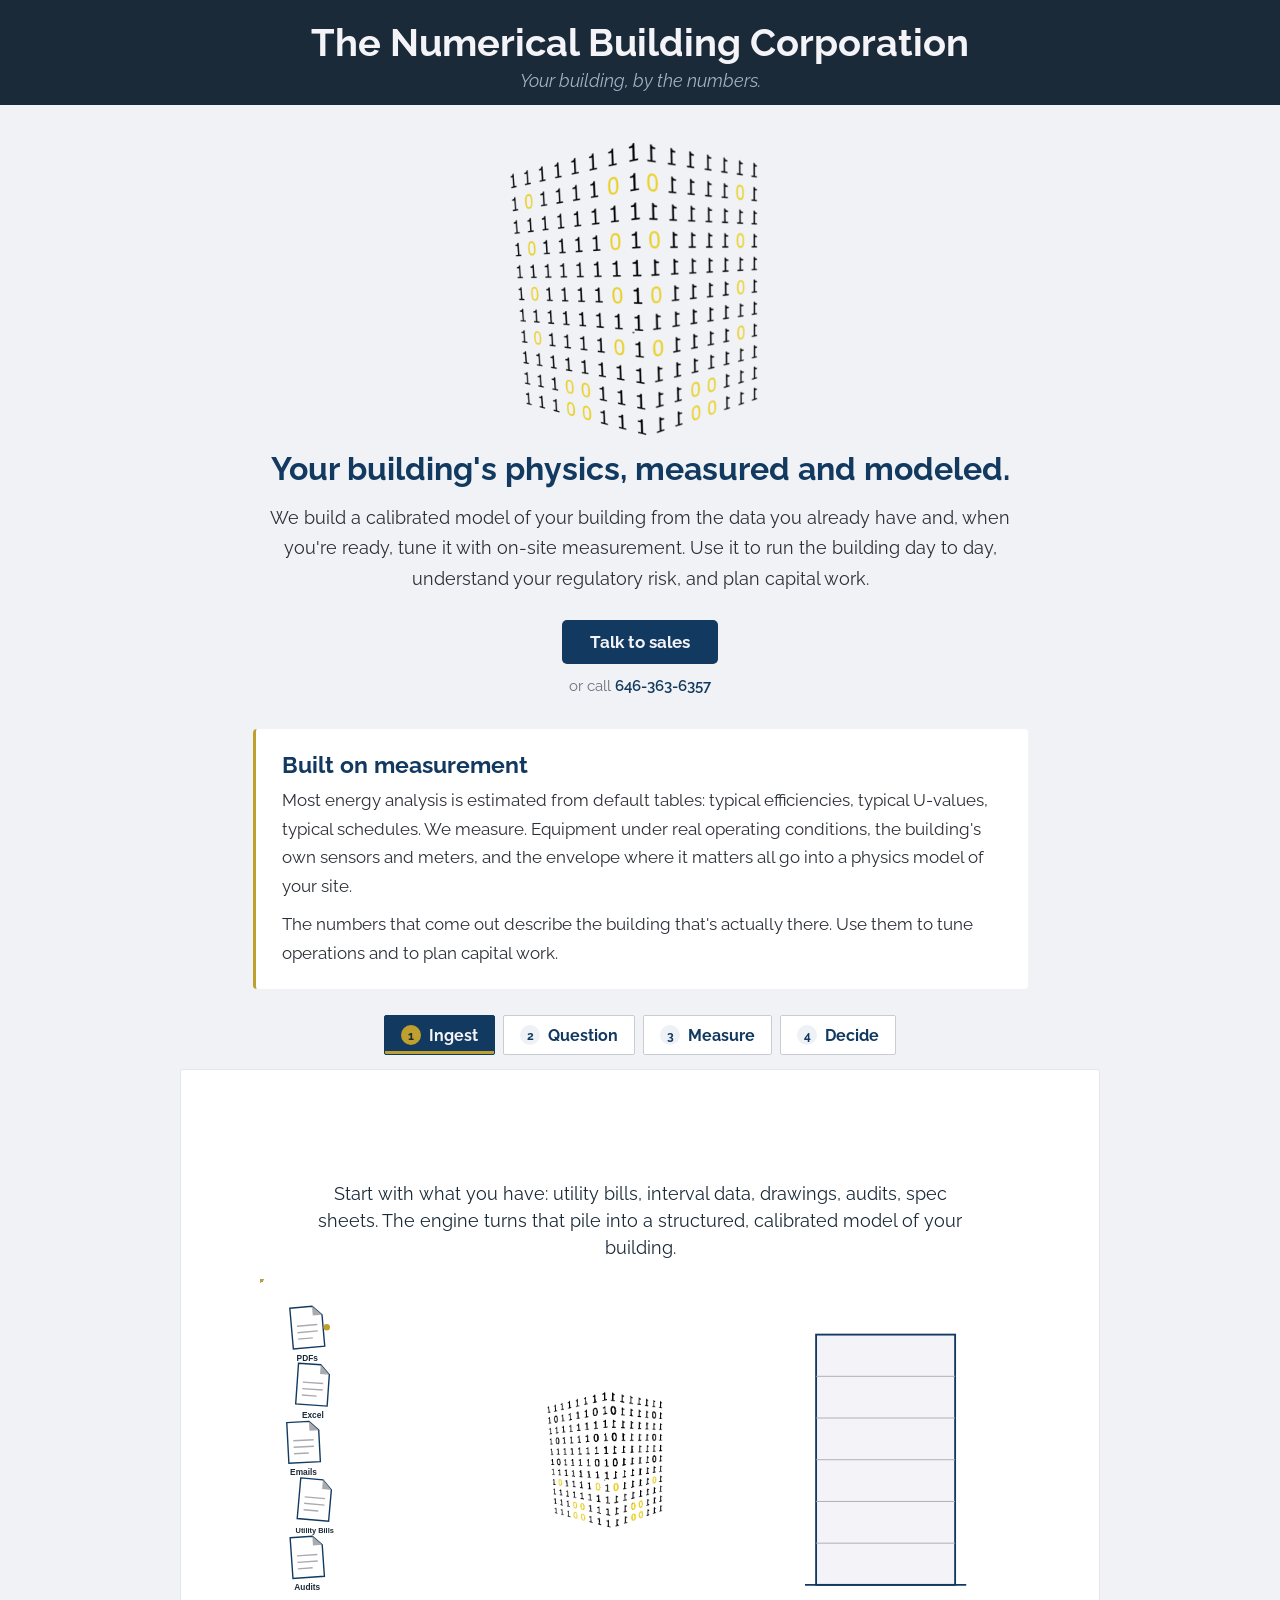
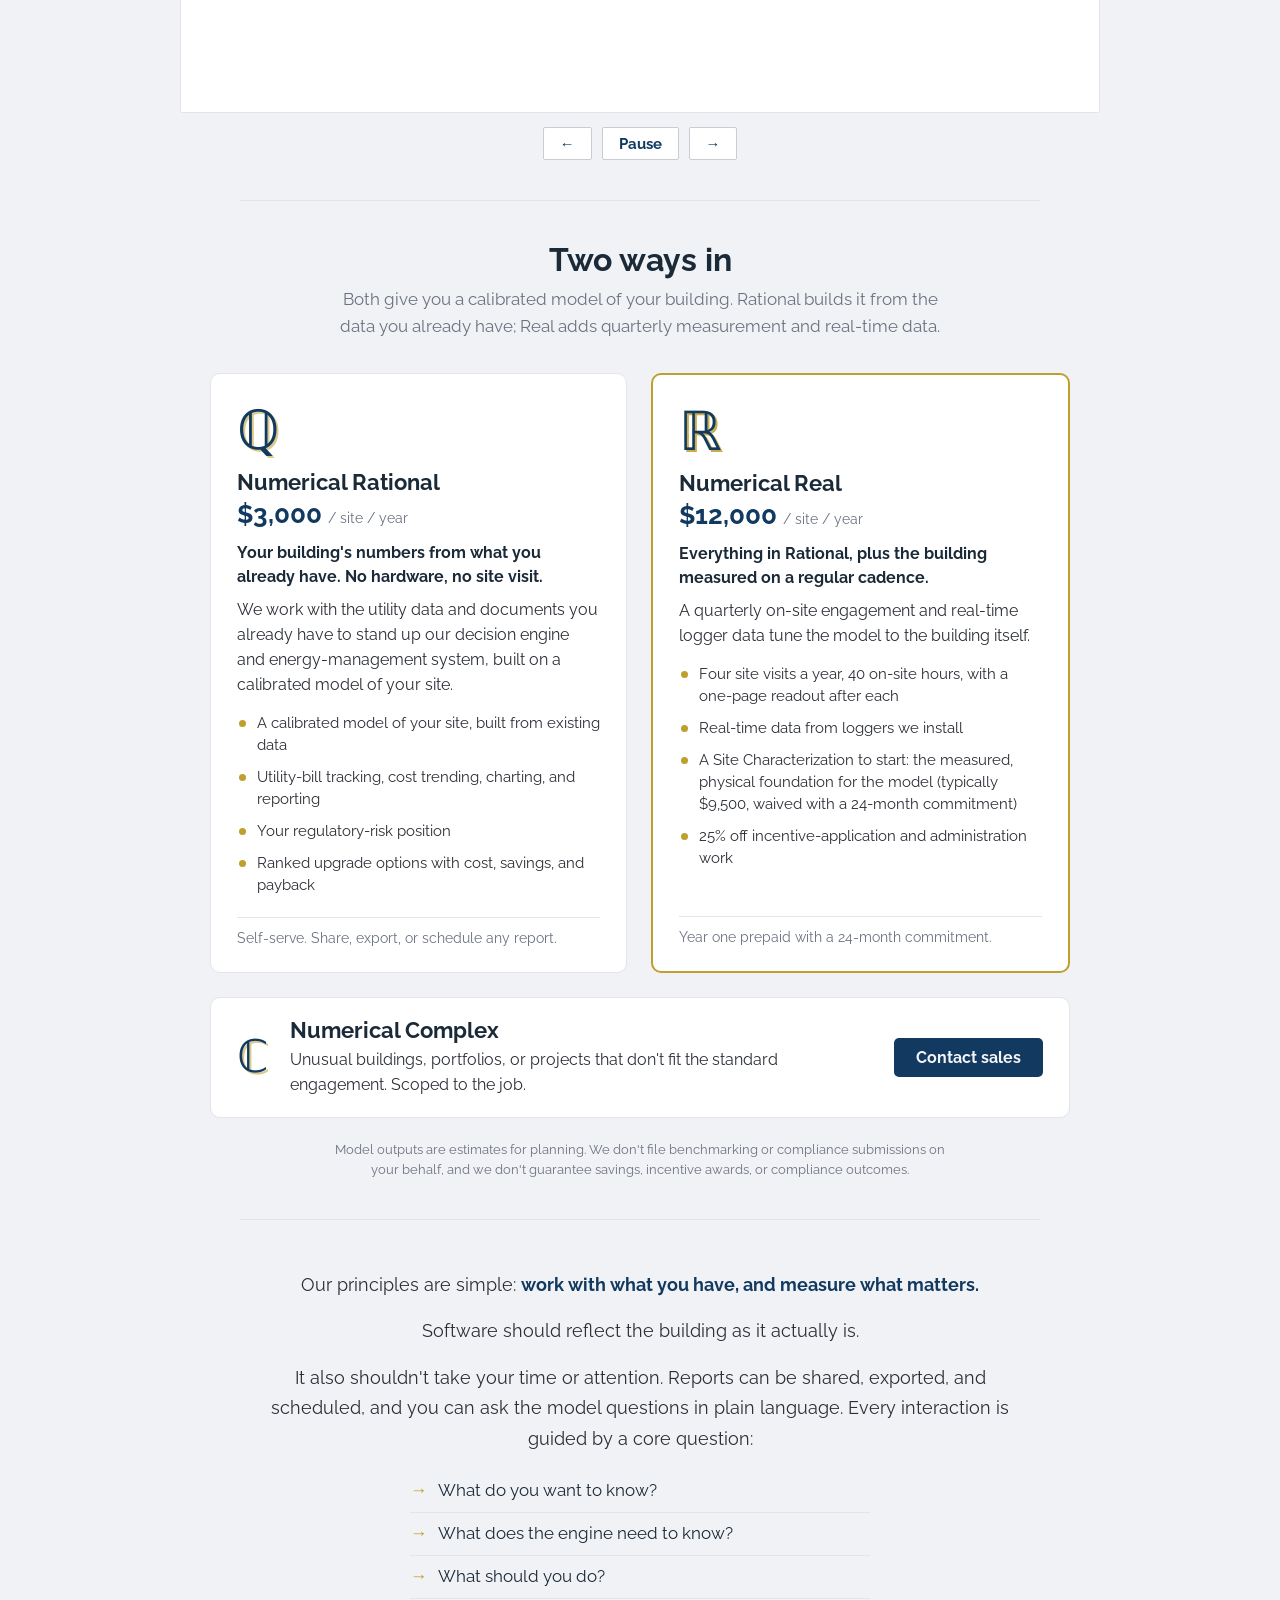
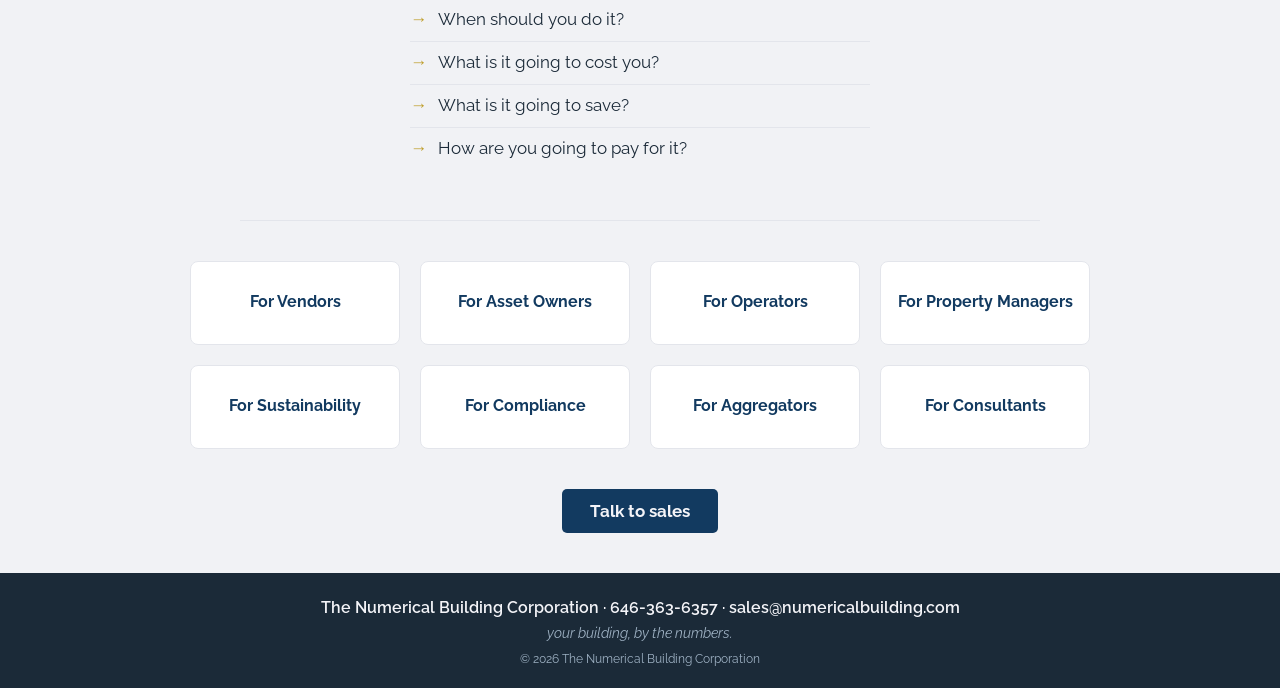
<file: index.html>
<!DOCTYPE html>
<html lang="en">
<head>
    <meta charset="UTF-8">
    <meta name="viewport" content="width=device-width, initial-scale=1.0">
    <title>The Numerical Building Corporation</title>
    <meta name="description" content="A calibrated physics model of your building, built from the data you already have and tuned with on-site measurement. Use it to run the building and plan capital work.">
    <meta property="og:title" content="The Numerical Building Corporation">
    <meta property="og:description" content="Your building, by the numbers. A calibrated model of your building, built from your data and tuned with on-site measurement.">
    <meta property="og:image" content="https://numericalbuilding.com/images/numbuco.png">
    <meta property="og:url" content="https://numericalbuilding.com/">
    <meta property="og:type" content="website">
    <link rel="preconnect" href="https://fonts.googleapis.com">
    <link rel="preconnect" href="https://fonts.gstatic.com" crossorigin>
    <link href="https://fonts.googleapis.com/css2?family=Raleway:ital,wght@0,100..900;1,100..900&display=swap" rel="stylesheet">
    <link rel="icon" type="image/png" href="images/numbuco.png">
    <link rel="stylesheet" href="styles.css">
    <script>document.documentElement.classList.add('js');</script>
</head>
<body>
    <header>
        <h1>The Numerical Building Corporation</h1>
        <p>Your building, by the numbers.</p>
    </header>

    <div class="hero">
        <img width=300 height=300 src="images/numbuco.png" alt="The Numerical Building Corporation logo">
        <h2 class="hero-title">Your building's physics, measured and modeled.</h2>
        <p>
            We build a calibrated model of your building from the data you already have and,
            when you're ready, tune it with on-site measurement. Use it to run the building
            day to day, understand your regulatory risk, and plan capital work.
        </p>
        <div class="cta">
            <a href="mailto:sales@numericalbuilding.com?subject=Numerical%20Building%20inquiry">Talk to sales</a>
            <p class="cta-alt">or call <a href="tel:+16463636357">646-363-6357</a></p>
        </div>
    </div>

    <section class="measure" data-animate>
        <h2 class="reveal" style="--d:.05s">Built on measurement</h2>
        <p class="reveal" style="--d:.15s">Most energy analysis is estimated from default tables: typical efficiencies, typical U&#8209;values, typical schedules. We measure. Equipment under real operating conditions, the building's own sensors and meters, and the envelope where it matters all go into a physics model of your site.</p>
        <p class="reveal" style="--d:.25s">The numbers that come out describe the building that's actually there. Use them to tune operations and to plan capital work.</p>
    </section>

    <section class="walkthrough" data-animate aria-roledescription="carousel" aria-label="How the engine works">
        <div class="steps-nav" role="tablist" aria-label="How the engine works">
            <button class="step-tab active" type="button" role="tab" data-step="0"><span class="step-num">1</span> Ingest<span class="step-progress"></span></button>
            <button class="step-tab" type="button" role="tab" data-step="1"><span class="step-num">2</span> Question<span class="step-progress"></span></button>
            <button class="step-tab" type="button" role="tab" data-step="2"><span class="step-num">3</span> Measure<span class="step-progress"></span></button>
            <button class="step-tab" type="button" role="tab" data-step="3"><span class="step-num">4</span> Decide<span class="step-progress"></span></button>
        </div>

        <div class="step-panels">
            <!-- Step 1: Ingest -->
            <div class="step-panel active" data-step="0" role="tabpanel">
                <p class="step-caption">Start with what you have: utility bills, interval data, drawings, audits, spec sheets. The engine turns that pile into a structured, calibrated model of your building.</p>
                <div class="step-visual">
                    <svg class="ingest-svg" viewBox="0 0 820 360" xmlns="http://www.w3.org/2000/svg" role="img" aria-label="Unstructured documents flow into the engine and come out as a structured building model: windows, occupants, lighting and equipment landing on each floor">
                        <defs>
                            <path id="fp1" d="M72,52  C 180,60  250,150 298,188" fill="none"/>
                            <path id="fp2" d="M84,114 C 190,114 250,170 298,191" fill="none"/>
                            <path id="fp3" d="M70,176 C 180,176 250,185 298,194" fill="none"/>
                            <path id="fp4" d="M86,238 C 190,238 250,200 298,197" fill="none"/>
                            <path id="fp5" d="M72,300 C 180,300 250,228 298,200" fill="none"/>
                            <g id="gBulb"><circle r="5" fill="#BF9F2E" stroke="#1B2A38" stroke-width="0.8"/><rect x="-2.5" y="4" width="5" height="3.5" rx="0.5" fill="#A9ABAF"/></g>
                            <g id="gChiller"><rect x="-12" y="-8" width="24" height="16" rx="1" fill="#123A60"/><line x1="-8" y1="-4" x2="8" y2="-4" stroke="#F4F4F8" stroke-width="1"/><line x1="-8" y1="-1" x2="8" y2="-1" stroke="#F4F4F8" stroke-width="1"/><line x1="-8" y1="2" x2="8" y2="2" stroke="#F4F4F8" stroke-width="1"/><circle cx="0" cy="5" r="1.4" fill="#BF9F2E"/></g>
                            <g id="gPerson" stroke="#123A60" stroke-width="1.6" stroke-linecap="round" fill="none"><circle cx="0" cy="-7" r="2.3" fill="#123A60" stroke="none"/><line x1="0" y1="-4.6" x2="0" y2="2"/><line x1="0" y1="-2.6" x2="-3" y2="0.6"/><line x1="0" y1="-2.6" x2="3" y2="0.6"/><line x1="0" y1="2" x2="-2.6" y2="7"/><line x1="0" y1="2" x2="2.6" y2="7"/></g>
                            <g id="gFan"><circle r="10.5" fill="#123A60"/><circle r="10.5" fill="none" stroke="#0B2942" stroke-width="1.4"/><g fill="#F4F4F8"><animateTransform attributeName="transform" attributeType="XML" type="rotate" from="0" to="360" dur="3s" repeatCount="indefinite"/><path d="M0,-2.2 C 4.2,-2.8 6.8,-5.6 5.8,-9.2 C 3.4,-8.6 1.2,-5.6 0,-2.2 Z"/><path d="M0,-2.2 C 4.2,-2.8 6.8,-5.6 5.8,-9.2 C 3.4,-8.6 1.2,-5.6 0,-2.2 Z" transform="rotate(72)"/><path d="M0,-2.2 C 4.2,-2.8 6.8,-5.6 5.8,-9.2 C 3.4,-8.6 1.2,-5.6 0,-2.2 Z" transform="rotate(144)"/><path d="M0,-2.2 C 4.2,-2.8 6.8,-5.6 5.8,-9.2 C 3.4,-8.6 1.2,-5.6 0,-2.2 Z" transform="rotate(216)"/><path d="M0,-2.2 C 4.2,-2.8 6.8,-5.6 5.8,-9.2 C 3.4,-8.6 1.2,-5.6 0,-2.2 Z" transform="rotate(288)"/></g><circle r="2.4" fill="#BF9F2E"/></g>
                        </defs>

                        <!-- left: unstructured documents -->
                        <g font-family="Arial, sans-serif" text-anchor="middle">
                            <g transform="translate(34,30)">
                                <g transform="rotate(-5 17 22)">
                                    <path d="M0,0 H24 L34,10 V44 H0 Z" fill="#fff" stroke="#123A60" stroke-width="1.5"/>
                                    <path d="M24,0 V10 H34 Z" fill="#A9ABAF"/>
                                    <line x1="6" y1="20" x2="28" y2="20" stroke="#A9ABAF" stroke-width="1.5"/>
                                    <line x1="6" y1="27" x2="28" y2="27" stroke="#A9ABAF" stroke-width="1.5"/>
                                    <line x1="6" y1="34" x2="22" y2="34" stroke="#A9ABAF" stroke-width="1.5"/>
                                </g>
                                <text x="17" y="58" font-size="9" font-weight="bold" fill="#1B2A38">PDFs</text>
                            </g>
                            <g transform="translate(40,92)">
                                <g transform="rotate(4 17 22)">
                                    <path d="M0,0 H24 L34,10 V44 H0 Z" fill="#fff" stroke="#123A60" stroke-width="1.5"/>
                                    <path d="M24,0 V10 H34 Z" fill="#A9ABAF"/>
                                    <line x1="6" y1="20" x2="28" y2="20" stroke="#A9ABAF" stroke-width="1.5"/>
                                    <line x1="6" y1="27" x2="28" y2="27" stroke="#A9ABAF" stroke-width="1.5"/>
                                    <line x1="6" y1="34" x2="22" y2="34" stroke="#A9ABAF" stroke-width="1.5"/>
                                </g>
                                <text x="17" y="58" font-size="9" font-weight="bold" fill="#1B2A38">Excel</text>
                            </g>
                            <g transform="translate(30,154)">
                                <g transform="rotate(-3 17 22)">
                                    <path d="M0,0 H24 L34,10 V44 H0 Z" fill="#fff" stroke="#123A60" stroke-width="1.5"/>
                                    <path d="M24,0 V10 H34 Z" fill="#A9ABAF"/>
                                    <line x1="6" y1="20" x2="28" y2="20" stroke="#A9ABAF" stroke-width="1.5"/>
                                    <line x1="6" y1="27" x2="28" y2="27" stroke="#A9ABAF" stroke-width="1.5"/>
                                    <line x1="6" y1="34" x2="22" y2="34" stroke="#A9ABAF" stroke-width="1.5"/>
                                </g>
                                <text x="17" y="58" font-size="9" font-weight="bold" fill="#1B2A38">Emails</text>
                            </g>
                            <g transform="translate(42,216)">
                                <g transform="rotate(5 17 22)">
                                    <path d="M0,0 H24 L34,10 V44 H0 Z" fill="#fff" stroke="#123A60" stroke-width="1.5"/>
                                    <path d="M24,0 V10 H34 Z" fill="#A9ABAF"/>
                                    <line x1="6" y1="20" x2="28" y2="20" stroke="#A9ABAF" stroke-width="1.5"/>
                                    <line x1="6" y1="27" x2="28" y2="27" stroke="#A9ABAF" stroke-width="1.5"/>
                                    <line x1="6" y1="34" x2="22" y2="34" stroke="#A9ABAF" stroke-width="1.5"/>
                                </g>
                                <text x="17" y="58" font-size="8" font-weight="bold" fill="#1B2A38">Utility Bills</text>
                            </g>
                            <g transform="translate(34,278)">
                                <g transform="rotate(-4 17 22)">
                                    <path d="M0,0 H24 L34,10 V44 H0 Z" fill="#fff" stroke="#123A60" stroke-width="1.5"/>
                                    <path d="M24,0 V10 H34 Z" fill="#A9ABAF"/>
                                    <line x1="6" y1="20" x2="28" y2="20" stroke="#A9ABAF" stroke-width="1.5"/>
                                    <line x1="6" y1="27" x2="28" y2="27" stroke="#A9ABAF" stroke-width="1.5"/>
                                    <line x1="6" y1="34" x2="22" y2="34" stroke="#A9ABAF" stroke-width="1.5"/>
                                </g>
                                <text x="17" y="58" font-size="9" font-weight="bold" fill="#1B2A38">Audits</text>
                            </g>
                        </g>

                        <!-- unstructured particles flowing into the engine -->
                        <g>
                            <circle r="3.5" fill="#BF9F2E"><animate attributeName="fill" values="#BF9F2E;#123A60;#A9ABAF;#BF9F2E" dur="4s" repeatCount="indefinite"/><animateMotion dur="3s" repeatCount="indefinite" begin="0s"><mpath href="#fp1"/></animateMotion></circle>
                            <circle r="3.5" fill="#123A60"><animate attributeName="fill" values="#123A60;#A9ABAF;#BF9F2E;#123A60" dur="4s" repeatCount="indefinite"/><animateMotion dur="3s" repeatCount="indefinite" begin="0.6s"><mpath href="#fp2"/></animateMotion></circle>
                            <circle r="3.5" fill="#A9ABAF"><animate attributeName="fill" values="#A9ABAF;#BF9F2E;#123A60;#A9ABAF" dur="4s" repeatCount="indefinite"/><animateMotion dur="3s" repeatCount="indefinite" begin="1.2s"><mpath href="#fp3"/></animateMotion></circle>
                            <circle r="3.5" fill="#BF9F2E"><animate attributeName="fill" values="#BF9F2E;#123A60;#A9ABAF;#BF9F2E" dur="4s" repeatCount="indefinite"/><animateMotion dur="3s" repeatCount="indefinite" begin="1.8s"><mpath href="#fp4"/></animateMotion></circle>
                            <circle r="3.5" fill="#123A60"><animate attributeName="fill" values="#123A60;#A9ABAF;#BF9F2E;#123A60" dur="4s" repeatCount="indefinite"/><animateMotion dur="3s" repeatCount="indefinite" begin="2.4s"><mpath href="#fp5"/></animateMotion></circle>
                            <circle r="3.5" fill="#A9ABAF"><animate attributeName="fill" values="#A9ABAF;#BF9F2E;#123A60;#A9ABAF" dur="4s" repeatCount="indefinite"/><animateMotion dur="3s" repeatCount="indefinite" begin="1.5s"><mpath href="#fp1"/></animateMotion></circle>
                            <circle r="3.5" fill="#BF9F2E"><animate attributeName="fill" values="#BF9F2E;#123A60;#A9ABAF;#BF9F2E" dur="4s" repeatCount="indefinite"/><animateMotion dur="3s" repeatCount="indefinite" begin="2.1s"><mpath href="#fp3"/></animateMotion></circle>
                        </g>

                        <!-- engine -->
                        <image href="images/numbuco_anim.gif" x="300" y="120" width="150" height="150"/>

                        <!-- right: above-ground building, floors stacked -->
                        <g>
                            <rect x="600" y="60" width="150" height="270" fill="#F4F4F8" stroke="#123A60" stroke-width="2"/>
                            <line x1="600" y1="105" x2="750" y2="105" stroke="#A9ABAF" stroke-width="1"/>
                            <line x1="600" y1="150" x2="750" y2="150" stroke="#A9ABAF" stroke-width="1"/>
                            <line x1="600" y1="195" x2="750" y2="195" stroke="#A9ABAF" stroke-width="1"/>
                            <line x1="600" y1="240" x2="750" y2="240" stroke="#A9ABAF" stroke-width="1"/>
                            <line x1="600" y1="285" x2="750" y2="285" stroke="#A9ABAF" stroke-width="1"/>
                            <line x1="588" y1="330" x2="762" y2="330" stroke="#123A60" stroke-width="2"/>
                        </g>

                        <!-- windows materializing on the facade -->
                        <g transform="translate(727,82)"><g opacity="0"><animate attributeName="opacity" from="0" to="1" dur="0.5s" begin="0.3s" fill="freeze"/><animateTransform attributeName="transform" type="scale" from="0.2" to="1" dur="0.5s" begin="0.3s" fill="freeze"/><rect x="-5" y="-5" width="10" height="10" fill="#cfe0f0" stroke="#123A60" stroke-width="0.8"/><line x1="0" y1="-5" x2="0" y2="5" stroke="#123A60" stroke-width="0.6"/><line x1="-5" y1="0" x2="5" y2="0" stroke="#123A60" stroke-width="0.6"/></g></g>
                        <g transform="translate(727,127)"><g opacity="0"><animate attributeName="opacity" from="0" to="1" dur="0.5s" begin="0.6s" fill="freeze"/><animateTransform attributeName="transform" type="scale" from="0.2" to="1" dur="0.5s" begin="0.6s" fill="freeze"/><rect x="-5" y="-5" width="10" height="10" fill="#cfe0f0" stroke="#123A60" stroke-width="0.8"/><line x1="0" y1="-5" x2="0" y2="5" stroke="#123A60" stroke-width="0.6"/><line x1="-5" y1="0" x2="5" y2="0" stroke="#123A60" stroke-width="0.6"/></g></g>
                        <g transform="translate(727,172)"><g opacity="0"><animate attributeName="opacity" from="0" to="1" dur="0.5s" begin="0.9s" fill="freeze"/><animateTransform attributeName="transform" type="scale" from="0.2" to="1" dur="0.5s" begin="0.9s" fill="freeze"/><rect x="-5" y="-5" width="10" height="10" fill="#cfe0f0" stroke="#123A60" stroke-width="0.8"/><line x1="0" y1="-5" x2="0" y2="5" stroke="#123A60" stroke-width="0.6"/><line x1="-5" y1="0" x2="5" y2="0" stroke="#123A60" stroke-width="0.6"/></g></g>
                        <g transform="translate(727,217)"><g opacity="0"><animate attributeName="opacity" from="0" to="1" dur="0.5s" begin="1.2s" fill="freeze"/><animateTransform attributeName="transform" type="scale" from="0.2" to="1" dur="0.5s" begin="1.2s" fill="freeze"/><rect x="-5" y="-5" width="10" height="10" fill="#cfe0f0" stroke="#123A60" stroke-width="0.8"/><line x1="0" y1="-5" x2="0" y2="5" stroke="#123A60" stroke-width="0.6"/><line x1="-5" y1="0" x2="5" y2="0" stroke="#123A60" stroke-width="0.6"/></g></g>
                        <g transform="translate(727,262)"><g opacity="0"><animate attributeName="opacity" from="0" to="1" dur="0.5s" begin="1.5s" fill="freeze"/><animateTransform attributeName="transform" type="scale" from="0.2" to="1" dur="0.5s" begin="1.5s" fill="freeze"/><rect x="-5" y="-5" width="10" height="10" fill="#cfe0f0" stroke="#123A60" stroke-width="0.8"/><line x1="0" y1="-5" x2="0" y2="5" stroke="#123A60" stroke-width="0.6"/><line x1="-5" y1="0" x2="5" y2="0" stroke="#123A60" stroke-width="0.6"/></g></g>

                        <!-- mechanical distribution: chilled-water risers + supply-air ducts -->
                        <g opacity="0">
                            <animate attributeName="opacity" from="0" to="1" dur="0.6s" begin="2.7s" fill="freeze"/>
                            <!-- chilled-water supply + return risers, tied into the chiller and run up past both air handlers -->
                            <path d="M610,170 V309 H650" fill="none" stroke="#123A60" stroke-width="2" stroke-linejoin="round"/>
                            <path d="M615,174 V313 H650" fill="none" stroke="#7fa6c9" stroke-width="2" stroke-linejoin="round"/>
                            <!-- branch tees: supply + return to each air handler -->
                            <line x1="610" y1="170" x2="622" y2="170" stroke="#123A60" stroke-width="2"/>
                            <line x1="615" y1="174" x2="622" y2="174" stroke="#7fa6c9" stroke-width="2"/>
                            <line x1="610" y1="260" x2="622" y2="260" stroke="#123A60" stroke-width="2"/>
                            <line x1="615" y1="264" x2="622" y2="264" stroke="#7fa6c9" stroke-width="2"/>
                            <!-- supply-air ducts off each air handler, with diffuser drops -->
                            <rect x="641" y="169" width="66" height="6" rx="1" fill="#dbe6f0" stroke="#9bb4cc" stroke-width="0.8"/>
                            <rect x="668" y="175" width="7" height="3" fill="#9bb4cc"/>
                            <rect x="694" y="175" width="7" height="3" fill="#9bb4cc"/>
                            <rect x="641" y="259" width="66" height="6" rx="1" fill="#dbe6f0" stroke="#9bb4cc" stroke-width="0.8"/>
                            <rect x="668" y="265" width="7" height="3" fill="#9bb4cc"/>
                            <rect x="694" y="265" width="7" height="3" fill="#9bb4cc"/>
                            <!-- subtle circulation: chilled water rising, supply air spreading -->
                            <circle cx="610" cy="305" r="2" fill="#123A60"><animate attributeName="cy" values="305;172" dur="2.6s" repeatCount="indefinite"/></circle>
                            <circle cx="615" cy="174" r="2" fill="#7fa6c9"><animate attributeName="cy" values="174;305" dur="2.6s" repeatCount="indefinite" begin="0.5s"/></circle>
                            <circle cx="645" cy="172" r="1.6" fill="#BF9F2E"><animate attributeName="cx" values="645;703" dur="2.2s" repeatCount="indefinite"/></circle>
                            <circle cx="645" cy="262" r="1.6" fill="#BF9F2E"><animate attributeName="cx" values="645;703" dur="2.4s" repeatCount="indefinite" begin="0.6s"/></circle>
                        </g>

                        <!-- structured elements thrown out of the engine, landing on the building -->
                        <!-- chiller -> first floor -->
                        <g opacity="0"><animate attributeName="opacity" from="0" to="1" dur="0.4s" begin="1.6s" fill="freeze"/><animateMotion dur="0.7s" begin="1.6s" fill="freeze" path="M452,200 C 520,210 600,300 660,315"/><use href="#gChiller"/></g>
                        <!-- fan A (pipe-connected) -->
                        <g opacity="0"><animate attributeName="opacity" from="0" to="1" dur="0.4s" begin="2.0s" fill="freeze"/><animateMotion dur="0.7s" begin="2.0s" fill="freeze" path="M452,195 C 520,190 590,176 632,172"/><use href="#gFan"/></g>
                        <!-- fan B -->
                        <g opacity="0"><animate attributeName="opacity" from="0" to="1" dur="0.4s" begin="2.4s" fill="freeze"/><animateMotion dur="0.7s" begin="2.4s" fill="freeze" path="M452,198 C 520,210 590,262 632,262"/><use href="#gFan"/></g>
                        <!-- lightbulb -->
                        <g opacity="0"><animate attributeName="opacity" from="0" to="1" dur="0.4s" begin="3.0s" fill="freeze"/><animateMotion dur="0.7s" begin="3.0s" fill="freeze" path="M452,190 C 540,150 660,120 712,120"/><use href="#gBulb"/></g>
                        <!-- occupants: F3 (busy), F6, F5 -->
                        <g opacity="0"><animate attributeName="opacity" from="0" to="1" dur="0.35s" begin="3.2s" fill="freeze"/><animateMotion dur="0.7s" begin="3.2s" fill="freeze" path="M452,196 C 540,210 600,232 655,232"/><use href="#gPerson"/></g>
                        <g opacity="0"><animate attributeName="opacity" from="0" to="1" dur="0.35s" begin="3.5s" fill="freeze"/><animateMotion dur="0.7s" begin="3.5s" fill="freeze" path="M452,196 C 540,212 610,233 675,232"/><use href="#gPerson"/></g>
                        <g opacity="0"><animate attributeName="opacity" from="0" to="1" dur="0.35s" begin="3.8s" fill="freeze"/><animateMotion dur="0.7s" begin="3.8s" fill="freeze" path="M452,196 C 540,214 620,234 695,232"/><use href="#gPerson"/></g>
                        <g opacity="0"><animate attributeName="opacity" from="0" to="1" dur="0.35s" begin="4.1s" fill="freeze"/><animateMotion dur="0.7s" begin="4.1s" fill="freeze" path="M452,190 C 540,140 620,98 668,97"/><use href="#gPerson"/></g>
                        <g opacity="0"><animate attributeName="opacity" from="0" to="1" dur="0.35s" begin="4.4s" fill="freeze"/><animateMotion dur="0.7s" begin="4.4s" fill="freeze" path="M452,193 C 540,160 620,142 663,142"/><use href="#gPerson"/></g>
                    </svg>
                </div>
            </div>

            <!-- Step 2: Question -->
            <div class="step-panel" data-step="1" role="tabpanel">
                <p class="step-caption">The model flags what it's unsure of and asks the questions that would change the answer.</p>
                <div class="scene-stage">
                    <div class="engine-core">
                        <img src="images/numbuco_anim.gif" alt="The Numerical Engine">
                    </div>
                    <div class="bubbles">
                        <div class="bubble reveal" style="--d:.15s">
                            <p class="bubble-text">It looks like you have <strong>single&#8209;pane windows</strong>. Is that right?</p>
                            <svg class="uchart" viewBox="0 0 220 96" xmlns="http://www.w3.org/2000/svg" role="img" aria-label="Estimated window U-value distribution, centered near 1.0">
                                <line x1="14" y1="78" x2="206" y2="78" stroke="#A9ABAF" stroke-width="1"/>
                                <path d="M22,78 C72,78 82,20 110,20 C138,20 148,78 198,78 Z" fill="#123A60" fill-opacity="0.15"/>
                                <path d="M22,78 C72,78 82,20 110,20 C138,20 148,78 198,78" fill="none" stroke="#123A60" stroke-width="2"/>
                                <line x1="110" y1="22" x2="110" y2="78" stroke="#BF9F2E" stroke-width="2" stroke-dasharray="3,3"/>
                                <circle cx="110" cy="20" r="3.5" fill="#BF9F2E" stroke="#1B2A38" stroke-width="0.5"/>
                                <text x="22" y="92" font-family="Arial, sans-serif" font-size="8" fill="#777" text-anchor="middle">0.5</text>
                                <text x="110" y="93" font-family="Arial, sans-serif" font-size="9" fill="#123A60" font-weight="bold" text-anchor="middle">U &#8776; 1.0</text>
                                <text x="198" y="92" font-family="Arial, sans-serif" font-size="8" fill="#777" text-anchor="middle">1.5</text>
                            </svg>
                            <p class="uchart-cap">Estimated window U&#8209;value &mdash; right where single glazing lives.</p>
                            <div class="bubble-actions"><span class="chip">Yes</span><span class="chip ghost">Not sure</span></div>
                        </div>
                        <div class="bubble reveal" style="--d:.6s">
                            <p class="bubble-text">We're also seeing signs of <strong>low &Delta;T syndrome</strong>. How clean are your coils?</p>
                            <svg class="uchart" viewBox="0 0 220 100" xmlns="http://www.w3.org/2000/svg" role="img" aria-label="Modeled chilled water supply distribution centered at 42 degrees and return centered at 50 degrees">
                                <line x1="14" y1="80" x2="206" y2="80" stroke="#A9ABAF" stroke-width="1"/>
                                <path d="M40,80 C58,80 62,28 71,28 C80,28 84,80 102,80 Z" fill="#123A60" fill-opacity="0.16"/>
                                <path d="M40,80 C58,80 62,28 71,28 C80,28 84,80 102,80" fill="none" stroke="#123A60" stroke-width="2"/>
                                <line x1="71" y1="30" x2="71" y2="80" stroke="#123A60" stroke-width="1" stroke-dasharray="2,2"/>
                                <path d="M97,80 C115,80 119,28 128,28 C137,28 141,80 159,80 Z" fill="#C0392B" fill-opacity="0.16"/>
                                <path d="M97,80 C115,80 119,28 128,28 C137,28 141,80 159,80" fill="none" stroke="#C0392B" stroke-width="2"/>
                                <line x1="128" y1="30" x2="128" y2="80" stroke="#C0392B" stroke-width="1" stroke-dasharray="2,2"/>
                                <text x="99" y="18" font-family="Arial, sans-serif" font-size="9" font-weight="bold" fill="#1B2A38" text-anchor="middle">&Delta;T &#8776; 8&deg;</text>
                                <text x="71" y="94" font-family="Arial, sans-serif" font-size="8" font-weight="bold" fill="#123A60" text-anchor="middle">42&deg; supply</text>
                                <text x="128" y="94" font-family="Arial, sans-serif" font-size="8" font-weight="bold" fill="#C0392B" text-anchor="middle">50&deg; return</text>
                            </svg>
                            <p class="uchart-cap">Modeled chilled&#8209;water supply vs. return &mdash; only ~8&deg;F apart.</p>
                            <p class="bubble-note">We need more data to be sure.</p>
                            <span class="bubble-cta">Add it to the next site visit &rarr;</span>
                        </div>
                    </div>
                </div>
            </div>

            <!-- Step 3: Refine -->
            <div class="step-panel" data-step="2" role="tabpanel">
                <p class="step-caption">Then we measure. Quarterly site visits and the data loggers we install replace assumptions with readings, and the model tunes itself to the building.</p>
                <svg class="live-svg" viewBox="0 0 800 250" xmlns="http://www.w3.org/2000/svg">
                    <defs>
                        <path id="W1" d="M112,42  C 260,42  380,125 510,125" fill="none"/>
                        <path id="W2" d="M116,100 C 260,100 400,125 510,125" fill="none"/>
                        <path id="W3" d="M119,158 C 260,158 400,125 510,125" fill="none"/>
                        <path id="W4" d="M112,216 C 260,216 380,125 510,125" fill="none"/>
                    </defs>

                    <circle cx="648" cy="34" r="5" fill="#BF9F2E"><animate attributeName="opacity" values="0.25;1;0.25" dur="1.4s" repeatCount="indefinite"/></circle>
                    <text x="660" y="38" font-family="Arial, sans-serif" font-size="12" font-weight="bold" fill="#1B2A38">REAL-TIME</text>

                    <use href="#W1" stroke="#A9ABAF" stroke-width="2" fill="none"/>
                    <use href="#W2" stroke="#A9ABAF" stroke-width="2" fill="none"/>
                    <use href="#W3" stroke="#A9ABAF" stroke-width="2" fill="none"/>
                    <use href="#W4" stroke="#A9ABAF" stroke-width="2" fill="none"/>

                    <g font-family="Arial, sans-serif" text-anchor="middle">
                        <rect x="82" y="16" width="26" height="52" rx="2" fill="#123A60"/>
                        <circle cx="89" cy="23" r="1.6" fill="#BF9F2E"/>
                        <circle cx="95" cy="23" r="1.6" fill="#A9ABAF"/>
                        <line x1="86" y1="34" x2="104" y2="34" stroke="#F4F4F8" stroke-width="1" opacity="0.5"/>
                        <line x1="86" y1="42" x2="104" y2="42" stroke="#F4F4F8" stroke-width="1" opacity="0.5"/>
                        <line x1="86" y1="50" x2="104" y2="50" stroke="#F4F4F8" stroke-width="1" opacity="0.5"/>
                        <line x1="86" y1="58" x2="104" y2="58" stroke="#F4F4F8" stroke-width="1" opacity="0.5"/>
                        <text x="95" y="82" font-size="12" font-weight="bold" fill="#1B2A38">BMS</text>

                        <rect x="77" y="82" width="36" height="36" fill="#123A60"/>
                        <rect x="82" y="88" width="26" height="13" fill="#F4F4F8" opacity="0.9"/>
                        <text x="95" y="98" font-size="8" font-weight="bold" fill="#123A60">0.42</text>
                        <line x1="82" y1="107" x2="108" y2="107" stroke="#F4F4F8" stroke-width="1" opacity="0.6"/>
                        <line x1="82" y1="112" x2="108" y2="112" stroke="#F4F4F8" stroke-width="1" opacity="0.6"/>
                        <text x="95" y="132" font-size="12" font-weight="bold" fill="#1B2A38">Meters</text>

                        <circle cx="95" cy="158" r="20" fill="#123A60"/>
                        <circle cx="95" cy="158" r="9" fill="#F4F4F8" opacity="0.85"/>
                        <circle cx="95" cy="158" r="3.5" fill="#BF9F2E"/>
                        <text x="95" y="190" font-size="12" font-weight="bold" fill="#1B2A38">Loggers</text>

                        <ellipse cx="95" cy="204" rx="16" ry="5" fill="#123A60"/>
                        <rect x="79" y="204" width="32" height="18" fill="#123A60"/>
                        <ellipse cx="95" cy="222" rx="16" ry="5" fill="#0B2942"/>
                        <ellipse cx="95" cy="210" rx="16" ry="5" fill="none" stroke="#F4F4F8" stroke-width="1" opacity="0.35"/>
                        <ellipse cx="95" cy="204" rx="16" ry="5" fill="none" stroke="#F4F4F8" stroke-width="1" opacity="0.45"/>
                        <text x="95" y="242" font-size="12" font-weight="bold" fill="#1B2A38">Site visits</text>
                    </g>

                    <image href="images/numbuco_anim.gif" x="505" y="55" width="140" height="140"/>

                    <g>
                        <rect x="-5" y="-3" width="10" height="6" rx="1" fill="#123A60"><animate attributeName="fill" values="#123A60;#BF9F2E;#A9ABAF;#1B2A38;#123A60" dur="4s" repeatCount="indefinite"/><animateMotion dur="2.6s" repeatCount="indefinite" rotate="auto" begin="0s"><mpath href="#W1"/></animateMotion></rect>
                        <rect x="-5" y="-3" width="10" height="6" rx="1" fill="#BF9F2E"><animate attributeName="fill" values="#BF9F2E;#A9ABAF;#1B2A38;#123A60;#BF9F2E" dur="4s" repeatCount="indefinite"/><animateMotion dur="2.6s" repeatCount="indefinite" rotate="auto" begin="1.3s"><mpath href="#W1"/></animateMotion></rect>

                        <rect x="-5" y="-3" width="10" height="6" rx="1" fill="#A9ABAF"><animate attributeName="fill" values="#A9ABAF;#1B2A38;#123A60;#BF9F2E;#A9ABAF" dur="4s" repeatCount="indefinite"/><animateMotion dur="2.9s" repeatCount="indefinite" rotate="auto" begin="0.5s"><mpath href="#W2"/></animateMotion></rect>
                        <rect x="-5" y="-3" width="10" height="6" rx="1" fill="#123A60"><animate attributeName="fill" values="#123A60;#BF9F2E;#A9ABAF;#1B2A38;#123A60" dur="4s" repeatCount="indefinite"/><animateMotion dur="2.9s" repeatCount="indefinite" rotate="auto" begin="1.9s"><mpath href="#W2"/></animateMotion></rect>

                        <rect x="-5" y="-3" width="10" height="6" rx="1" fill="#BF9F2E"><animate attributeName="fill" values="#BF9F2E;#A9ABAF;#1B2A38;#123A60;#BF9F2E" dur="4s" repeatCount="indefinite"/><animateMotion dur="2.7s" repeatCount="indefinite" rotate="auto" begin="1s"><mpath href="#W3"/></animateMotion></rect>
                        <rect x="-5" y="-3" width="10" height="6" rx="1" fill="#1B2A38"><animate attributeName="fill" values="#1B2A38;#123A60;#BF9F2E;#A9ABAF;#1B2A38" dur="4s" repeatCount="indefinite"/><animateMotion dur="2.7s" repeatCount="indefinite" rotate="auto" begin="2.4s"><mpath href="#W3"/></animateMotion></rect>

                        <rect x="-5" y="-3" width="10" height="6" rx="1" fill="#123A60"><animate attributeName="fill" values="#123A60;#BF9F2E;#A9ABAF;#1B2A38;#123A60" dur="4s" repeatCount="indefinite"/><animateMotion dur="3.1s" repeatCount="indefinite" rotate="auto" begin="0.2s"><mpath href="#W4"/></animateMotion></rect>
                        <rect x="-5" y="-3" width="10" height="6" rx="1" fill="#A9ABAF"><animate attributeName="fill" values="#A9ABAF;#1B2A38;#123A60;#BF9F2E;#A9ABAF" dur="4s" repeatCount="indefinite"/><animateMotion dur="3.1s" repeatCount="indefinite" rotate="auto" begin="1.7s"><mpath href="#W4"/></animateMotion></rect>
                    </g>
                </svg>
            </div>

            <!-- Step 4: Decide -->
            <div class="step-panel" data-step="3" role="tabpanel">
                <p class="step-caption">The model turns what it knows into decisions: what to do, what it costs, what it saves, which incentives apply, and when it pays back.</p>
                <div class="scene-stage">
                    <div class="engine-core">
                        <img src="images/numbuco_anim.gif" alt="The Numerical Engine">
                    </div>
                    <div class="bubbles">
                        <div class="bubble answer reveal" style="--d:.15s">
                            <p class="bubble-text">You're a strong candidate for <strong>vacuum insulated glass</strong>.</p>
                            <div class="stat-row">
                                <span class="stat"><span class="v">$2.5M</span><span class="k">Project cost</span></span>
                                <span class="stat"><span class="v">$800k</span><span class="k">Incentive</span></span>
                                <span class="stat"><span class="v">$190k</span><span class="k">Saved / yr</span></span>
                                <span class="stat"><span class="v">9 yrs</span><span class="k">Payback</span></span>
                            </div>
                            <p class="uchart-cap">Illustrative figures.</p>
                            <span class="bubble-cta">Learn more &rarr;</span>
                        </div>
                        <div class="bubble answer reveal" style="--d:.6s">
                            <p class="bubble-text"><strong>Low &Delta;T syndrome confirmed.</strong> Based on your answers, energy valves are worth a look.</p>
                            <span class="bubble-cta">Explore &rarr;</span>
                        </div>
                    </div>
                </div>
            </div>
        </div>

        <div class="step-controls">
            <button class="step-prev" type="button" aria-label="Previous step">&larr;</button>
            <button class="step-play" type="button" aria-label="Pause slideshow">Pause</button>
            <button class="step-next" type="button" aria-label="Next step">&rarr;</button>
        </div>
    </section>

    <hr>

    <section class="tiers" id="pricing">
        <h2 class="tiers-title">Two ways in</h2>
        <p class="tiers-sub">Both give you a calibrated model of your building. Rational builds it from the data you already have; Real adds quarterly measurement and real-time data.</p>

        <div class="tier-grid">
            <div class="tier">
                <span class="tier-glyph">&#x211A;</span>
                <h3>Numerical Rational</h3>
                <p class="tier-price">$3,000 <span>/ site / year</span></p>
                <p class="tier-lead">Your building's numbers from what you already have. No hardware, no site visit.</p>
                <p class="tier-blurb">We work with the utility data and documents you already have to stand up our decision engine and energy-management system, built on a calibrated model of your site.</p>
                <ul class="tier-list">
                    <li>A calibrated model of your site, built from existing data</li>
                    <li>Utility-bill tracking, cost trending, charting, and reporting</li>
                    <li>Your regulatory-risk position</li>
                    <li>Ranked upgrade options with cost, savings, and payback</li>
                </ul>
                <p class="tier-foot">Self-serve. Share, export, or schedule any report.</p>
            </div>

            <div class="tier tier-featured">
                <span class="tier-glyph">&#x211D;</span>
                <h3>Numerical Real</h3>
                <p class="tier-price">$12,000 <span>/ site / year</span></p>
                <p class="tier-lead">Everything in Rational, plus the building measured on a regular cadence.</p>
                <p class="tier-blurb">A quarterly on-site engagement and real-time logger data tune the model to the building itself.</p>
                <ul class="tier-list">
                    <li>Four site visits a year, 40 on-site hours, with a one-page readout after each</li>
                    <li>Real-time data from loggers we install</li>
                    <li>A Site Characterization to start: the measured, physical foundation for the model (typically $9,500, waived with a 24-month commitment)</li>
                    <li>25% off incentive-application and administration work</li>
                </ul>
                <p class="tier-foot">Year one prepaid with a 24-month commitment.</p>
            </div>
        </div>

        <div class="tier tier-complex">
            <span class="tier-glyph">&#x2102;</span>
            <div class="tier-complex-body">
                <h3>Numerical Complex</h3>
                <p class="tier-blurb">Unusual buildings, portfolios, or projects that don't fit the standard engagement. Scoped to the job.</p>
            </div>
            <p class="tier-price-contact"><a href="mailto:sales@numericalbuilding.com?subject=Numerical%20Complex">Contact sales</a></p>
        </div>

        <p class="tiers-fine">Model outputs are estimates for planning. We don't file benchmarking or compliance submissions on your behalf, and we don't guarantee savings, incentive awards, or compliance outcomes.</p>
    </section>

    <hr>

    <!-- ===== Closing principles ===== -->
    <section class="principles" data-animate>
        <p class="reveal" style="--d:.05s">Our principles are simple: <strong>work with what you have, and measure what matters.</strong></p>
        <p class="reveal" style="--d:.2s">Software should reflect the building as it actually is.</p>
        <p class="reveal" style="--d:.35s">It also shouldn't take your time or attention. Reports can be shared, exported, and scheduled, and you can ask the model questions in plain language. Every interaction is guided by a core question:</p>
        <ul class="question-ladder reveal" style="--d:.5s">
            <li>What do you want to know?</li>
            <li>What does the engine need to know?</li>
            <li>What should you do?</li>
            <li>When should you do it?</li>
            <li>What is it going to cost you?</li>
            <li>What is it going to save?</li>
            <li>How are you going to pay for it?</li>
        </ul>
    </section>

    <hr>

    <div class="section-cards">
        <div class="section-card"><h3>For Vendors</h3></div>
        <div class="section-card"><h3>For Asset Owners</h3></div>
        <div class="section-card"><h3>For Operators</h3></div>
        <div class="section-card"><h3>For Property Managers</h3></div>
        <div class="section-card"><h3>For Sustainability</h3></div>
        <div class="section-card"><h3>For Compliance</h3></div>
        <div class="section-card"><h3>For Aggregators</h3></div>
        <div class="section-card"><h3>For Consultants</h3></div>

        <div class="section-merge" aria-hidden="true">
            <h3>For Everyone</h3>
            <p class="merge-sub">one building, one source</p>
        </div>
    </div>

    <div class="closing-cta">
        <a class="btn" href="mailto:sales@numericalbuilding.com?subject=Numerical%20Building%20inquiry">Talk to sales</a>
    </div>

    <footer>
        <p class="foot-who">The Numerical Building Corporation &middot; <a href="tel:+16463636357">646-363-6357</a> &middot; <a href="mailto:sales@numericalbuilding.com">sales@numericalbuilding.com</a></p>
        <p class="foot-tag">your building, by the numbers.</p>
        <p class="foot-copy">&copy; 2026 The Numerical Building Corporation</p>
    </footer>

    <script>
        (function () {
            var animated = document.querySelectorAll('[data-animate]');
            if (!('IntersectionObserver' in window)) {
                animated.forEach(function (el) { el.classList.add('in-view'); });
                return;
            }
            var io = new IntersectionObserver(function (entries) {
                entries.forEach(function (e) {
                    if (e.isIntersecting) {
                        e.target.classList.add('in-view');
                        io.unobserve(e.target);
                    }
                });
            }, { threshold: 0.2 });
            animated.forEach(function (el) { io.observe(el); });
        })();
    </script>

    <script>
        (function () {
            var wt = document.querySelector('.walkthrough');
            if (!wt) return;
            var tabs = [].slice.call(wt.querySelectorAll('.step-tab'));
            var panels = [].slice.call(wt.querySelectorAll('.step-panel'));
            var prev = wt.querySelector('.step-prev');
            var next = wt.querySelector('.step-next');
            var play = wt.querySelector('.step-play');
            var ingest = wt.querySelector('.ingest-svg');
            var reduced = window.matchMedia && window.matchMedia('(prefers-reduced-motion: reduce)').matches;
            var cur = 0;

            function replayIngest() {
                if (ingest && ingest.setCurrentTime) {
                    try { ingest.setCurrentTime(0); } catch (e) {}
                }
            }
            function show(i) {
                cur = (i + panels.length) % panels.length;
                tabs.forEach(function (t, k) {
                    t.classList.toggle('active', k === cur);
                    t.setAttribute('aria-selected', k === cur ? 'true' : 'false');
                });
                panels.forEach(function (p, k) {
                    p.classList.toggle('active', k === cur);
                    p.setAttribute('aria-hidden', k === cur ? 'false' : 'true');
                });
                if (cur === 0) replayIngest();
            }
            // Autoplay is driven by the progress bar's CSS animation: when the
            // active tab's bar fills, advance. Pausing the animation pauses the slideshow.
            function setAutoplay(on) {
                wt.classList.toggle('autoplay', on);
                if (play) {
                    play.textContent = on ? 'Pause' : 'Play';
                    play.setAttribute('aria-label', on ? 'Pause slideshow' : 'Play slideshow');
                }
            }
            tabs.forEach(function (t, k) {
                t.addEventListener('click', function () { setAutoplay(false); show(k); });
                var bar = t.querySelector('.step-progress');
                if (bar) bar.addEventListener('animationend', function (e) {
                    if (e.target === bar && wt.classList.contains('autoplay')) show(cur + 1);
                });
            });
            if (prev) prev.addEventListener('click', function () { setAutoplay(false); show(cur - 1); });
            if (next) next.addEventListener('click', function () { setAutoplay(false); show(cur + 1); });
            if (play) play.addEventListener('click', function () {
                var on = !wt.classList.contains('autoplay');
                setAutoplay(on);
                if (on) show(cur + 1);
            });
            // Hold the slideshow while it's off screen; replay the ingest build-up on return.
            if ('IntersectionObserver' in window) {
                var io2 = new IntersectionObserver(function (entries) {
                    entries.forEach(function (e) {
                        wt.classList.toggle('offscreen', !e.isIntersecting);
                        if (e.isIntersecting && cur === 0) replayIngest();
                    });
                }, { threshold: 0.3 });
                io2.observe(wt);
            }
            setAutoplay(!reduced);
            show(0);
        })();
    </script>
</body>
</html>
</file>
<file: styles.css>
/* ===== Tokens (match the sales collateral) ===== */
:root {
    --blue: #123A60;        /* Prussian - primary */
    --blue-dark: #0B2942;   /* navy - hovers, deep accents */
    --char: #1B2A38;        /* charcoal - header/footer band, headings */
    --gold: #BF9F2E;
    --gold-dark: #8F761D;   /* gold for text on light backgrounds */
    --bg: #F1F2F5;
    --surface: #fff;
    --text: #2b2f36;
    --muted: #6B7280;
    --line: #E3E5EB;
    --line-strong: #c9ccd2;
    --tint: #eef1f5;
    --on-dark: #f4f4f8;
    --on-dark-muted: #9fb2c4;

    --font-head: 'Raleway', sans-serif;
    --font-body: 'Raleway', sans-serif;
    --font-math: 'STIX Two Math', 'Cambria Math', 'Latin Modern Math', Georgia, 'Times New Roman', serif;
}

/* ===== Base / Reset ===== */
body {
    font-family: var(--font-body);
    margin: 0;
    padding: 0;
    background-color: var(--bg);
    color: var(--text);
}

h1, h2, h3 {
    font-family: var(--font-head);
}

a {
    color: var(--blue);
}

/* ===== Header ===== */
header {
    background-color: var(--char);
    color: var(--on-dark);
    padding: 20px 16px 14px;
    text-align: center;
}

header h1 {
    font-size: 2.4rem;
    font-weight: 700;
    margin: 0;
}

header > p {
    font-size: 1.15rem;
    margin: 5px 0 0;
    font-style: italic;
    color: var(--on-dark-muted);
}

/* ===== Hero ===== */
.hero {
    max-width: 760px;
    margin: 24px auto 10px;
    padding: 0 20px;
    text-align: center;
}

.hero img {
    margin: 10px 0 0;
}

.hero-title {
    font-size: 2rem;
    font-weight: 700;
    color: var(--blue);
    line-height: 1.25;
    margin: 6px 0 14px;
}

.hero p {
    font-size: 1.15rem;
    line-height: 1.65;
    margin: 0;
}

/* ===== CTA ===== */
.cta {
    margin: 26px 0 10px;
}

.cta a,
.btn {
    display: inline-block;
    background-color: var(--blue);
    color: var(--on-dark);
    text-decoration: none;
    font-weight: 700;
    padding: 12px 28px;
    font-size: 1.05rem;
    border-radius: 5px;
    transition: background-color 0.2s;
}

.cta a:hover,
.btn:hover {
    background-color: var(--blue-dark);
}

.hero .cta-alt {
    margin-top: 10px;
    font-size: 0.95rem;
    color: var(--muted);
}

.cta .cta-alt a {
    display: inline;
    background: none;
    color: var(--blue);
    padding: 0;
    font-size: inherit;
    font-weight: 600;
}

.closing-cta {
    text-align: center;
    margin: 10px auto 40px;
}

/* ===== Measurement throughline ===== */
.measure {
    max-width: 720px;
    margin: 30px auto 26px;
    padding: 22px 26px;
    background: var(--surface);
    border-left: 3px solid var(--gold);
    border-radius: 4px;
}

.measure h2 {
    font-size: 1.45rem;
    color: var(--blue);
    margin: 0 0 8px;
}

.measure p {
    font-size: 1.08rem;
    line-height: 1.65;
    margin: 0 0 10px;
}

.measure p:last-child {
    margin-bottom: 0;
}

/* ===== Section cards ===== */
.section-cards {
    position: relative;
    display: flex;
    gap: 20px;
    flex-wrap: wrap;
    justify-content: center;
    margin: 40px auto;
    max-width: 900px;
    padding: 0 20px;
}

.section-card {
    flex: 1 1 150px;
    max-width: 190px;
    display: flex;
    align-items: center;
    justify-content: center;
    min-height: 54px;
    background: var(--surface);
    border: 1px solid var(--line);
    border-radius: 8px;
    padding: 14px 16px;
    text-align: center;
    text-decoration: none;
    color: var(--text);
    cursor: pointer;
    transition: border-color 0.2s, box-shadow 0.2s,
                transform 0.45s cubic-bezier(0.4, 0, 0.2, 1), opacity 0.35s ease;
}

.section-card:hover {
    border-color: var(--blue);
    box-shadow: 0 2px 12px rgba(18, 58, 96, 0.12);
}

/* ===== "For Everyone" merge interaction ===== */
/* Default (touch / no-hover devices): the role buttons stay put and a
   static "For Everyone" button sits below the grid, so the punchline
   still lands without a hover to trigger it. */
.section-merge {
    flex: 1 1 100%;
    display: flex;
    flex-direction: column;
    align-items: center;
    justify-content: center;
    padding: 22px 30px;
    margin-top: 4px;
    text-align: center;
    text-decoration: none;
    background: var(--blue);
    border-radius: 8px;
    box-shadow: 0 6px 22px rgba(18, 58, 96, 0.18);
}

/* Hover-capable devices: hide it as an overlay and run the merge.
   Hovering anywhere in the row fades the buttons toward center while
   this single button expands in over them. */
@media (hover: hover) and (pointer: fine) {
    .section-merge {
        position: absolute;
        top: 0;
        bottom: 0;
        left: 20px;
        right: 20px;
        margin-top: 0;
        opacity: 0;
        transform: scaleX(0.5);
        pointer-events: none;
        transition: opacity 0.35s ease 0.08s,
                    transform 0.45s cubic-bezier(0.4, 0, 0.2, 1);
    }

    .section-cards:hover .section-card {
        opacity: 0;
        transform: scale(0.85);
        border-color: var(--line);
        box-shadow: none;
        pointer-events: none;
    }

    .section-cards:hover .section-merge {
        opacity: 1;
        transform: scaleX(1);
        pointer-events: auto;
    }
}

.section-merge h3 {
    color: var(--gold);
    font-size: 1.6rem;
    margin: 0 0 4px;
}

.merge-sub {
    margin: 0;
    font-size: 0.78rem;
    font-weight: 400;
    letter-spacing: 0.04em;
    color: var(--on-dark);
    opacity: 0.75;
}

.section-card h3 {
    font-size: 1.02rem;
    color: var(--blue);
    margin: 0;
    line-height: 1.25;
}

/* ===== Dividers ===== */
hr {
    border: none;
    border-top: 1px solid var(--line);
    margin: 40px auto;
    max-width: 800px;
}

/* ===== Pricing tiers ===== */
.tiers {
    max-width: 860px;
    margin: 40px auto;
    padding: 0 20px;
    text-align: center;
}

.tiers-title {
    font-size: 2rem;
    color: var(--char);
    margin: 0 0 8px;
}

.tiers-sub {
    font-size: 1.08rem;
    color: var(--muted);
    line-height: 1.6;
    max-width: 620px;
    margin: 0 auto 32px;
}

.tier-grid {
    display: flex;
    gap: 24px;
    flex-wrap: wrap;
    justify-content: center;
    align-items: stretch;
}

.tier {
    flex: 1 1 300px;
    max-width: 400px;
    display: flex;
    flex-direction: column;
    background: var(--surface);
    border: 1px solid var(--line);
    border-radius: 10px;
    padding: 30px 26px 26px;
    text-align: left;
    transition: border-color 0.2s, box-shadow 0.2s, transform 0.2s;
}

.tier:hover {
    border-color: var(--blue);
    box-shadow: 0 4px 18px rgba(18, 58, 96, 0.14);
    transform: translateY(-3px);
}

/* Blackboard-bold glyph (Q, R, C) in the Numerical Building style */
.tier-glyph {
    font-family: var(--font-math);
    font-size: 3.4rem;
    line-height: 1;
    color: var(--blue);
    display: block;
    margin-bottom: 12px;
    /* gold underglow to echo the brand accent */
    text-shadow: 2px 2px 0 rgba(191, 159, 46, 0.55);
}

.tier h3 {
    font-size: 1.35rem;
    color: var(--char);
    margin: 0 0 4px;
    font-weight: 700;
}

.tier-price {
    font-family: var(--font-head);
    font-size: 1.6rem;
    font-weight: 700;
    color: var(--blue);
    margin: 0 0 12px;
}

.tier-price span {
    font-family: var(--font-body);
    font-size: 0.85rem;
    font-weight: 400;
    color: var(--muted);
    white-space: nowrap;
}

.tier-lead {
    font-size: 1.02rem;
    font-weight: 700;
    line-height: 1.45;
    color: var(--char);
    margin: 0 0 8px;
}

.tier-blurb {
    font-size: 0.98rem;
    line-height: 1.6;
    color: var(--text);
    margin: 0 0 10px;
}

.tier-list {
    list-style: none;
    padding: 0;
    margin: 0 0 16px;
    flex-grow: 1;
}

.tier-list li {
    position: relative;
    padding: 5px 0 5px 20px;
    font-size: 0.95rem;
    line-height: 1.45;
}

.tier-list li::before {
    content: "";
    position: absolute;
    left: 2px;
    top: 0.85em;
    width: 7px;
    height: 7px;
    border-radius: 50%;
    background: var(--gold);
}

.tier-foot {
    font-size: 0.85rem;
    color: var(--muted);
    margin: 0;
    padding-top: 12px;
    border-top: 1px solid var(--line);
}

/* Featured tier (Real) */
.tier-featured {
    border-color: var(--gold);
    border-width: 2px;
}

.tier-featured .tier-glyph {
    text-shadow: 2px 2px 0 rgba(191, 159, 46, 0.85);
}

/* Complex: a slim row under the two main tiers */
.tier-complex {
    max-width: none;
    flex-direction: row;
    align-items: center;
    gap: 22px;
    margin: 24px auto 0;
    padding: 20px 26px;
}

.tier-complex .tier-glyph {
    margin: 0;
    font-size: 2.8rem;
}

.tier-complex-body {
    flex: 1;
}

.tier-complex .tier-blurb {
    margin: 0;
}

.tier-price-contact {
    margin: 0;
}

.tier-price-contact a {
    display: inline-block;
    background-color: var(--blue);
    color: var(--on-dark);
    text-decoration: none;
    font-weight: 700;
    padding: 10px 22px;
    font-size: 1rem;
    border-radius: 5px;
    white-space: nowrap;
    transition: background-color 0.2s;
}

.tier-price-contact a:hover {
    background-color: var(--blue-dark);
}

.tiers-fine {
    font-size: 0.8rem;
    line-height: 1.5;
    color: var(--muted);
    max-width: 640px;
    margin: 22px auto 0;
}

@media (max-width: 560px) {
    .tier-complex {
        flex-direction: column;
        align-items: flex-start;
        gap: 12px;
    }
}

/* ===== Narrative scenes (questions / live data / answers) ===== */
.scene-stage {
    display: flex;
    align-items: center;
    justify-content: center;
    gap: 28px;
    flex-wrap: wrap;
}

.engine-core {
    flex: 0 0 auto;
    width: 170px;
    text-align: center;
}

.engine-core img {
    width: 150px;
    height: 150px;
    margin: 0 auto;
    display: block;
}

.bubbles {
    flex: 1 1 380px;
    max-width: 470px;
    display: flex;
    flex-direction: column;
    gap: 16px;
}

.bubble {
    background: var(--surface);
    border: 1px solid var(--line-strong);
    border-left: 3px solid var(--gold);
    border-radius: 0;
    padding: 16px 18px;
    box-shadow: none;
}

.bubble.answer {
    border-left-color: var(--blue);
}

.bubble-text {
    font-size: 1.05rem;
    line-height: 1.5;
    margin: 0;
    color: var(--text);
}

.bubble-text strong {
    color: var(--blue);
}

.uchart {
    width: 220px;
    max-width: 100%;
    height: auto;
    display: block;
    margin: 12px 0 2px;
}

.uchart-cap {
    font-size: 0.8rem;
    color: var(--muted);
    margin: 0;
}

.bubble-actions {
    margin-top: 14px;
    display: flex;
    gap: 8px;
}

.chip {
    font-size: 0.85rem;
    font-weight: 600;
    padding: 5px 16px;
    border-radius: 2px;
    background: var(--blue);
    color: var(--on-dark);
    cursor: pointer;
}

.chip.ghost {
    background: transparent;
    color: var(--blue);
    border: 1px solid var(--blue);
}

.bubble-note {
    font-size: 0.92rem;
    font-style: italic;
    color: var(--muted);
    margin: 12px 0 0;
}

.bubble-note + .bubble-cta {
    margin-top: 6px;
}

.bubble-cta {
    display: inline-block;
    margin-top: 14px;
    font-size: 0.9rem;
    font-weight: 700;
    color: var(--blue);
    cursor: pointer;
}

.bubble-cta:hover {
    text-decoration: underline;
}

.stat-row {
    display: flex;
    gap: 22px;
    flex-wrap: wrap;
    margin: 14px 0 6px;
}

.stat .v {
    display: block;
    font-family: var(--font-head);
    font-size: 1.15rem;
    font-weight: 700;
    color: var(--blue);
}

.stat .k {
    display: block;
    font-size: 0.7rem;
    text-transform: uppercase;
    letter-spacing: 0.04em;
    color: var(--muted);
}

/* Live-data scene */
.live-svg {
    display: block;
    width: 100%;
    max-width: 700px;
    height: auto;
    margin: 0 auto;
}

/* ===== Walkthrough carousel ===== */
.walkthrough {
    max-width: 920px;
    margin: 0 auto 8px;
    padding: 0 20px;
}

.steps-nav {
    display: flex;
    justify-content: center;
    gap: 8px;
    flex-wrap: wrap;
}

.step-tab {
    position: relative;
    overflow: hidden;
    display: inline-flex;
    align-items: center;
    gap: 8px;
    font-family: var(--font-head);
    font-size: 0.98rem;
    font-weight: 700;
    color: var(--blue);
    background: var(--surface);
    border: 1px solid var(--line-strong);
    border-radius: 2px;
    padding: 9px 16px;
    cursor: pointer;
    transition: background 0.2s, color 0.2s, border-color 0.2s;
}

.step-tab:hover {
    border-color: var(--blue);
}

.step-tab .step-num {
    display: inline-flex;
    align-items: center;
    justify-content: center;
    width: 20px;
    height: 20px;
    border-radius: 50%;
    background: var(--tint);
    color: var(--blue);
    font-size: 0.78rem;
    font-weight: 700;
}

.step-tab.active {
    background: var(--blue);
    color: var(--on-dark);
    border-color: var(--blue);
}

.step-tab.active .step-num {
    background: var(--gold);
    color: var(--char);
}

/* Progress bar along the bottom of the active tab. Its animation ending
   is what advances the slideshow (see index.html). */
.step-progress {
    position: absolute;
    left: 0;
    bottom: 0;
    height: 3px;
    width: 100%;
    background: var(--gold);
    transform: scaleX(0);
    transform-origin: left;
}

.autoplay .step-tab.active .step-progress {
    animation: stepFill 8s linear forwards;
}

.autoplay .step-tab[data-step="0"].active .step-progress {
    animation-duration: 10s;
}

/* Hold while the reader is pointing at it, tabbing through it, or it's off screen. */
.walkthrough.offscreen .step-progress,
.walkthrough:hover .step-progress,
.walkthrough:has(:focus-visible) .step-progress {
    animation-play-state: paused;
}

@keyframes stepFill {
    to { transform: scaleX(1); }
}

/* Panels share one grid cell so the box keeps the height of the tallest
   panel and the page doesn't jump as the slideshow advances. */
.step-panels {
    display: grid;
    border: 1px solid var(--line);
    background: var(--surface);
    border-radius: 2px;
    margin-top: 14px;
    padding: 24px 20px 12px;
}

.step-panel {
    grid-area: 1 / 1;
    align-self: center;
    visibility: hidden;
    opacity: 0;
    transition: opacity 0.45s ease, visibility 0s linear 0.45s;
}

.step-panel.active {
    visibility: visible;
    opacity: 1;
    transition: opacity 0.45s ease, visibility 0s;
}

/* Bubbles replay their entrance each time their panel comes up. */
.in-view .step-panel:not(.active) .reveal {
    animation: none;
    opacity: 0;
}

.step-caption {
    text-align: center;
    font-size: 1.12rem;
    line-height: 1.5;
    color: var(--char);
    max-width: 660px;
    margin: 0 auto 18px;
}

.step-visual {
    text-align: center;
}

.ingest-svg,
.step-visual svg {
    display: block;
    width: 100%;
    max-width: 760px;
    height: auto;
    margin: 0 auto;
}

.step-controls {
    display: flex;
    justify-content: center;
    gap: 10px;
    margin-top: 14px;
}

.step-prev,
.step-next,
.step-play {
    font-family: var(--font-body);
    font-size: 0.92rem;
    font-weight: 700;
    color: var(--blue);
    background: var(--surface);
    border: 1px solid var(--line-strong);
    border-radius: 2px;
    padding: 7px 16px;
    min-width: 44px;
    cursor: pointer;
    transition: background 0.2s, border-color 0.2s;
}

.step-play {
    min-width: 76px;
}

.step-prev:hover,
.step-next:hover,
.step-play:hover {
    border-color: var(--blue);
    background: var(--tint);
}

/* ===== Closing principles ===== */
.principles {
    max-width: 760px;
    margin: 10px auto;
    padding: 10px 20px;
    text-align: center;
}

.principles p {
    font-size: 1.12rem;
    line-height: 1.7;
    color: var(--text);
    margin: 0 0 16px;
}

.principles strong {
    color: var(--blue);
}

.question-ladder {
    list-style: none;
    padding: 0;
    margin: 0 auto;
    max-width: 460px;
    text-align: left;
}

.question-ladder li {
    font-size: 1.08rem;
    line-height: 1.5;
    color: var(--char);
    padding: 8px 0 8px 28px;
    position: relative;
    border-bottom: 1px solid var(--line);
}

.question-ladder li:last-child {
    border-bottom: none;
}

.question-ladder li::before {
    content: "\2192";  /* → */
    position: absolute;
    left: 0;
    color: var(--gold);
    font-weight: 700;
}

/* ===== Scroll-reveal animation ===== */
.js .reveal {
    opacity: 0;
}

.in-view .reveal {
    animation: bubbleIn 0.6s ease forwards;
    animation-delay: var(--d, 0s);
}

@keyframes bubbleIn {
    from { opacity: 0; transform: translateY(16px) scale(0.985); }
    to   { opacity: 1; transform: translateY(0) scale(1); }
}

@media (prefers-reduced-motion: reduce) {
    .js .reveal { opacity: 1; }
    .in-view .reveal { animation: none; }
    .step-panel, .step-panel.active { transition: none; }
}

/* ===== Footer ===== */
footer {
    background-color: var(--char);
    color: var(--on-dark);
    text-align: center;
    padding: 22px 16px;
    margin-top: 30px;
}

footer p {
    margin: 0;
}

footer a {
    color: var(--on-dark);
    text-decoration: none;
}

footer a:hover {
    text-decoration: underline;
}

.foot-who {
    font-family: var(--font-head);
    font-weight: 600;
    line-height: 1.6;
}

.foot-tag {
    margin-top: 4px;
    font-style: italic;
    color: var(--on-dark-muted);
    font-size: 0.9rem;
}

.foot-copy {
    margin-top: 10px;
    font-size: 0.78rem;
    color: var(--on-dark-muted);
}

/* ===== Images ===== */
img {
    max-width: 100%;
    height: auto;
    margin: 20px 0;
}

/* ===== Small screens ===== */
@media (max-width: 560px) {
    header h1 { font-size: 1.8rem; }
    .hero-title { font-size: 1.6rem; }
    .hero img { width: 200px; }
    .step-tab { padding: 8px 10px; font-size: 0.9rem; }
    .step-panels { padding: 18px 12px 10px; }
    .scene-stage .engine-core { display: none; }
}
</file>
